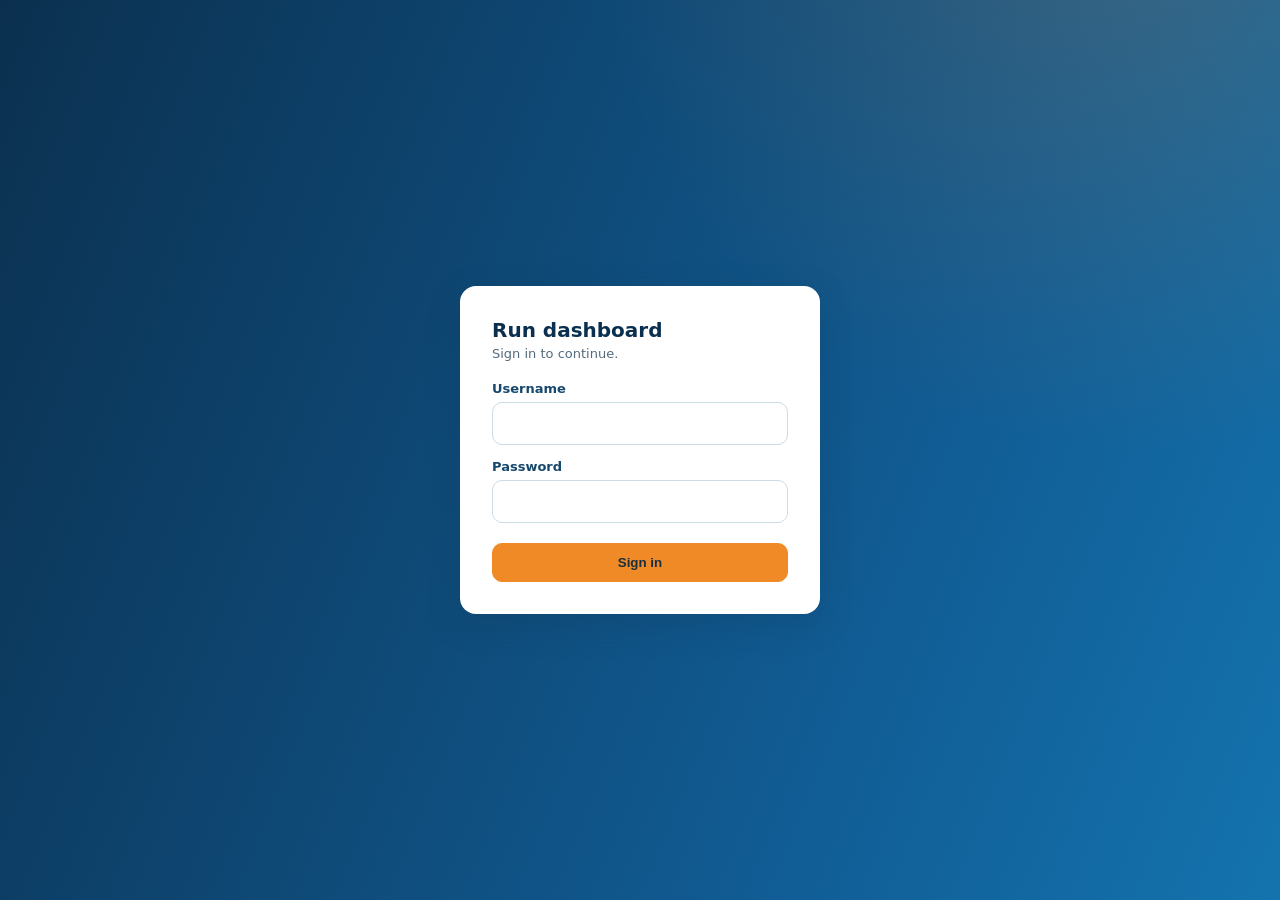
<file: static/login.html>
<!doctype html>
<html lang="en">
<head>
<meta charset="utf-8">
<meta name="viewport" content="width=device-width,initial-scale=1">
<title>Run dashboard - Sign in</title>
<style>
:root{font-family:system-ui,"Segoe UI",sans-serif;color:#173149;background:#f5f8fa;--blue:#116baf;--orange:#ef8a27;--line:#dce7ec}
*{box-sizing:border-box}
body{margin:0;min-height:100vh;display:grid;place-items:center;background:radial-gradient(circle at 89% -10%,rgba(239,138,39,.18),transparent 36%),linear-gradient(112deg,#0b304f 0%,#115c94 68%,#1473ae 100%)}
.card{background:#fff;border-radius:16px;box-shadow:0 10px 32px rgba(17,57,88,.25);padding:32px;width:min(360px,92vw)}
h1{font-size:20px;margin:0 0 4px;color:#0b304f}
p.tagline{color:#536b7c;font-size:13px;margin:0 0 20px}
label{display:block;font-size:13px;font-weight:600;margin:14px 0 6px;color:#16486d}
input{width:100%;border:1px solid #cbdce6;border-radius:10px;padding:11px 14px;font:inherit}
button{margin-top:20px;width:100%;border:1px solid var(--orange);background:var(--orange);color:#192f40;border-radius:10px;padding:11px 15px;font-weight:700;cursor:pointer}
button:hover{background:#ffac52}
button:disabled{opacity:.6;cursor:default}
.error{margin-top:14px;background:#fff0eb;border-left:3px solid #d34d29;color:#8d2c16;padding:10px 13px;border-radius:8px;font-size:13px}
</style>
</head>
<body>
<form class="card" id="form">
 <h1>Run dashboard</h1>
 <p class="tagline">Sign in to continue.</p>
 <label for="username">Username</label>
 <input id="username" name="username" autocomplete="username" required>
 <label for="password">Password</label>
 <input id="password" name="password" type="password" autocomplete="current-password" required>
 <button id="submit" type="submit">Sign in</button>
 <div id="error" class="error" hidden></div>
</form>
<script>
"use strict";
const form=document.getElementById("form"),err=document.getElementById("error"),btn=document.getElementById("submit");
form.addEventListener("submit",async e=>{
 e.preventDefault();
 err.hidden=true;btn.disabled=true;
 try{
  const r=await fetch("/api/login",{method:"POST",headers:{"Content-Type":"application/json"},
   body:JSON.stringify({username:document.getElementById("username").value,password:document.getElementById("password").value})});
  const data=await r.json();
  if(!r.ok)throw Error(data.error||`HTTP ${r.status}`);
  const next=new URLSearchParams(location.search).get("next");
  location.href=next&&next.startsWith("/")?next:"/";
 }catch(error){err.textContent=error.message;err.hidden=false}
 finally{btn.disabled=false}
});
</script>
</body>
</html>
</file>
